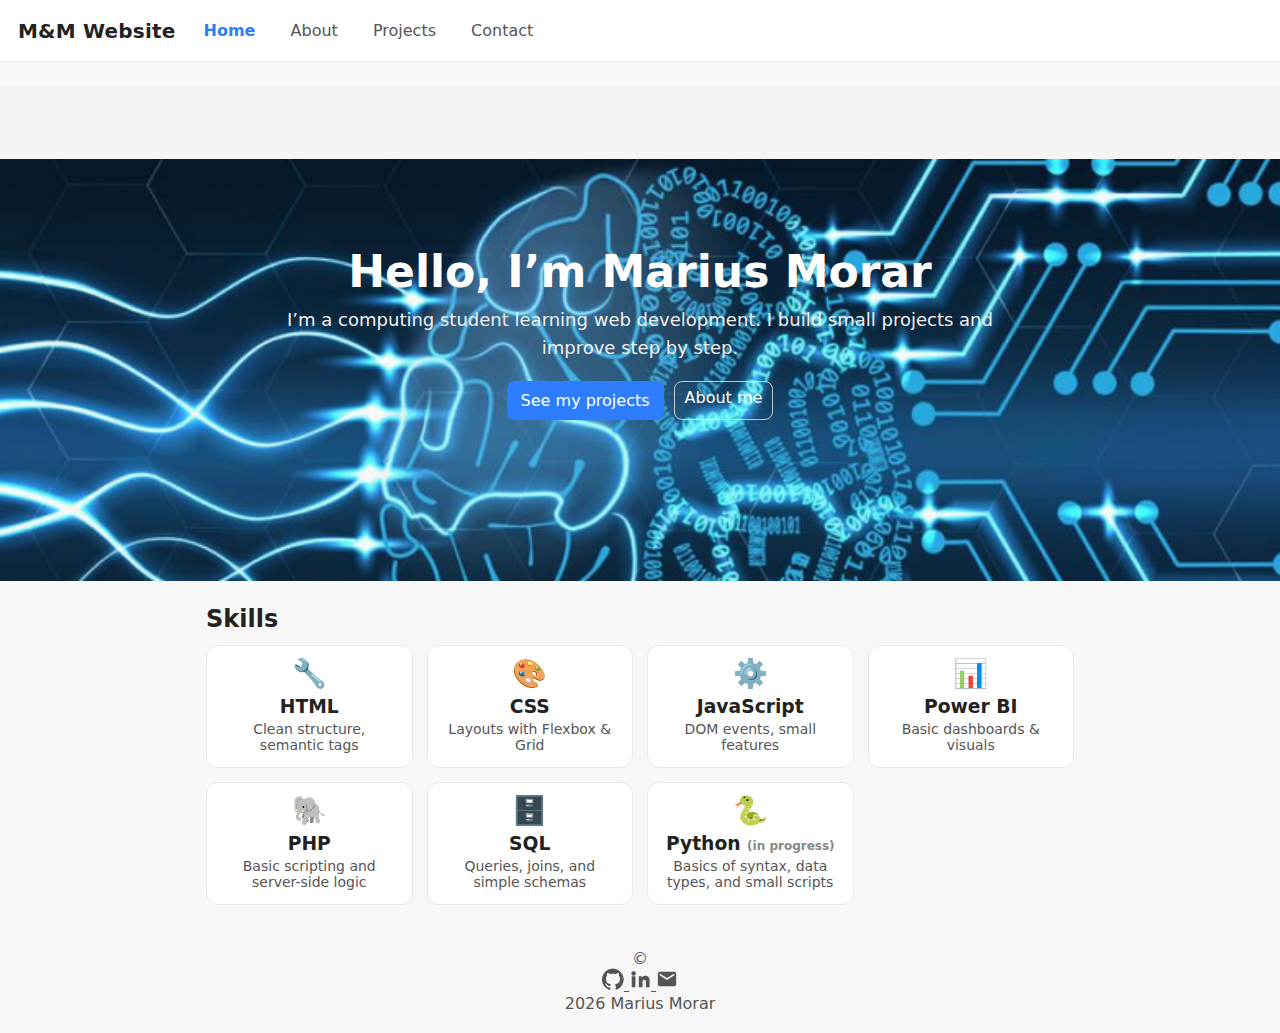
<file: index.html>
<!DOCTYPE html>
<html lang="en">
<head>
  <meta charset="UTF-8" >
  <meta name="viewport" content="width=device-width, initial-scale=1" >
  <title>Home | M&M</title>
  <!-- Base SEO -->
<meta name="description" content="[Your Name] – junior computing student portfolio: projects, skills, and contact.">
<link rel="canonical" href="http://localhost:5500/index.html">

<!-- Open Graph -->
<meta property="og:type" content="website">
<meta property="og:title" content="Marius Morar – Portfolio">
<meta property="og:description" content="Small, clean portfolio: web projects, Power BI, and learning progress.">
<meta property="og:url" content="http://localhost:5500/index.html">
<meta property="og:image" content="media/og/cover.png">

<!-- Twitter Card -->
<meta name="twitter:card" content="summary_large_image">
<meta name="twitter:title" content="Marius Morar – Portfolio">
<meta name="twitter:description" content="Small, clean portfolio: web projects, Power BI, and learning progress.">
<meta name="twitter:image" content="media/og/cover.png">
<link rel="preconnect" href="https://fonts.gstatic.com" crossorigin>

  <!-- Favicons -->
<link rel="apple-touch-icon" sizes="180x180" href="media/favicon/apple-touch-icon.png">
<link rel="icon" type="image/png" sizes="32x32" href="media/favicon/favicon-32x32.png">
<link rel="icon" type="image/png" sizes="16x16" href="media/favicon/favicon-16x16.png">
<link rel="manifest" href="media/favicon/site.webmanifest">
<meta name="theme-color" content="#2e7dff">
<script type="application/ld+json">
{
  "@context": "https://schema.org",
  "@type": "Person",
  "name": "Marius Morar",
  "url": "http://localhost:5500/index.html",
  "image": "http://localhost:5500/media/me.jpeg",
  "jobTitle": "Computing Student",
  "sameAs": [
    "https://github.com/MauM111",
    "https://www.linkedin.com/in/marius-morar-a35aab1a8"
  ],
  "knowsAbout": ["HTML", "CSS", "JavaScript", "Power BI", "SQL", "PHP", "Python"]
}
</script>


  <link rel="stylesheet" href="style.css" >
  
</head>
<body>
  <header class="site-header">
    
    
    <h1 class="site-title">M&M Website</h1>
    <button id="menuToggle" class="menu-btn" aria-label="Open menu" aria-expanded="false">☰</button>
    <nav class="site-nav">
      
      <a class="active" href="index.html">Home</a>
      <a href="about.html">About</a>
      <a href="projects.html">Projects</a>
      <a href="contact.html">Contact</a>
      <button id="themeToggle" class="btn btn-ghost" type="button" aria-label="Toggle theme">🌓</button>
      

    </nav>
  </header>

  <main class="container">
    <section class="hero hero-cover" aria-label="Intro section with cover image">
      <div class="hero-inner">
        <h2>Hello, I’m Marius Morar</h2>
        <p>I’m a computing student learning web development. I build small projects and improve step by step.</p>
        <div class="hero-actions">
          <a class="btn" href="projects.html">See my projects</a>
          <a class="btn btn-ghost" href="about.html">About me</a>
        </div>
      </div>
    </section>
    
    <section class="skills">
      <h2>Skills</h2>
      <div class="skills-grid">
        <div class="skill">
          <div class="skill-icon" aria-hidden="true">🔧</div>
          <h3>HTML</h3>
          <p>Clean structure, semantic tags</p>
        </div>
        <div class="skill">
          <div class="skill-icon" aria-hidden="true">🎨</div>
          <h3>CSS</h3>
          <p>Layouts with Flexbox & Grid</p>
        </div>
        <div class="skill">
          <div class="skill-icon" aria-hidden="true">⚙️</div>
          <h3>JavaScript</h3>
          <p>DOM events, small features</p>
        </div>
        <div class="skill">
          <div class="skill-icon" aria-hidden="true">📊</div>
          <h3>Power BI</h3>
          <p>Basic dashboards & visuals</p>
        </div>
        <div class="skill">
          <div class="skill-icon" aria-hidden="true">🐘</div>
          <h3>PHP</h3>
          <p>Basic scripting and server-side logic</p>
        </div>
        <div class="skill">
          <div class="skill-icon" aria-hidden="true">🗄️</div>
          <h3>SQL</h3>
          <p>Queries, joins, and simple schemas</p>
        </div>
        <div class="skill">
          <div class="skill-icon" aria-hidden="true">🐍</div>
          <h3>Python <span style="font-size:12px; color:#888;">(in progress)</span></h3>
          <p>Basics of syntax, data types, and small scripts</p>
        </div>
      </div>
    </section>
  </main>

  <footer class="site-footer">&copy;
    <nav class="socials" aria-label="Social links">
  <a href="https://github.com/MauM111" target="_blank" rel="noopener" aria-label="GitHub" title="GitHub">
    <!-- GitHub SVG -->
    <svg width="22" height="22" viewBox="0 0 24 24" aria-hidden="true"><path d="M12 .5a12 12 0 0 0-3.79 23.4c.6.11.82-.26.82-.57v-2.2c-3.34.73-4.04-1.61-4.04-1.61-.55-1.4-1.34-1.77-1.34-1.77-1.09-.75.08-.73.08-.73 1.2.08 1.84 1.25 1.84 1.25 1.07 1.84 2.8 1.31 3.49 1 .11-.78.42-1.31.77-1.61-2.67-.3-5.48-1.33-5.48-5.9 0-1.3.47-2.37 1.24-3.21-.12-.3-.54-1.52.12-3.16 0 0 1-.32 3.3 1.23a11.5 11.5 0 0 1 6 0c2.3-1.55 3.3-1.23 3.3-1.23.66 1.64.24 2.86.12 3.16.78.84 1.24 1.91 1.24 3.21 0 4.59-2.82 5.6-5.5 5.9.43.37.82 1.1.82 2.23v3.3c0 .31.21.69.83.57A12 12 0 0 0 12 .5Z"/></svg>
  </a>
  <a href="https://www.linkedin.com/in/marius-morar-a35aab1a8" target="_blank" rel="noopener" aria-label="LinkedIn" title="LinkedIn">
    <!-- LinkedIn SVG -->
    <svg width="22" height="22" viewBox="0 0 24 24" aria-hidden="true"><path d="M4.98 3.5a2.5 2.5 0 1 1 0 5 2.5 2.5 0 0 1 0-5ZM3 8.98h4V21H3V8.98Zm7 0h3.83v1.64h.05c.53-1 1.84-2.06 3.8-2.06 4.06 0 4.81 2.67 4.81 6.14V21h-4v-5.22c0-1.25-.03-2.86-1.74-2.86-1.75 0-2.02 1.36-2.02 2.77V21h-4V8.98Z"/></svg>
  </a>
  <a href="mailto:morar.marius111@yahoo.com" aria-label="Email" title="Email">
    <!-- Mail SVG -->
    <svg width="22" height="22" viewBox="0 0 24 24" aria-hidden="true"><path d="M20 4H4a2 2 0 0 0-2 2v12a2 2 0 0 0 2 2h16a2 2 0 0 0 2-2V6a2 2 0 0 0-2-2Zm0 4-8 5L4 8V6l8 5 8-5v2Z"/></svg>
  </a>
</nav>

     <span id="year"></span> Marius Morar</footer>
  <script src="script.js"></script>
</body>
</html>
</file>
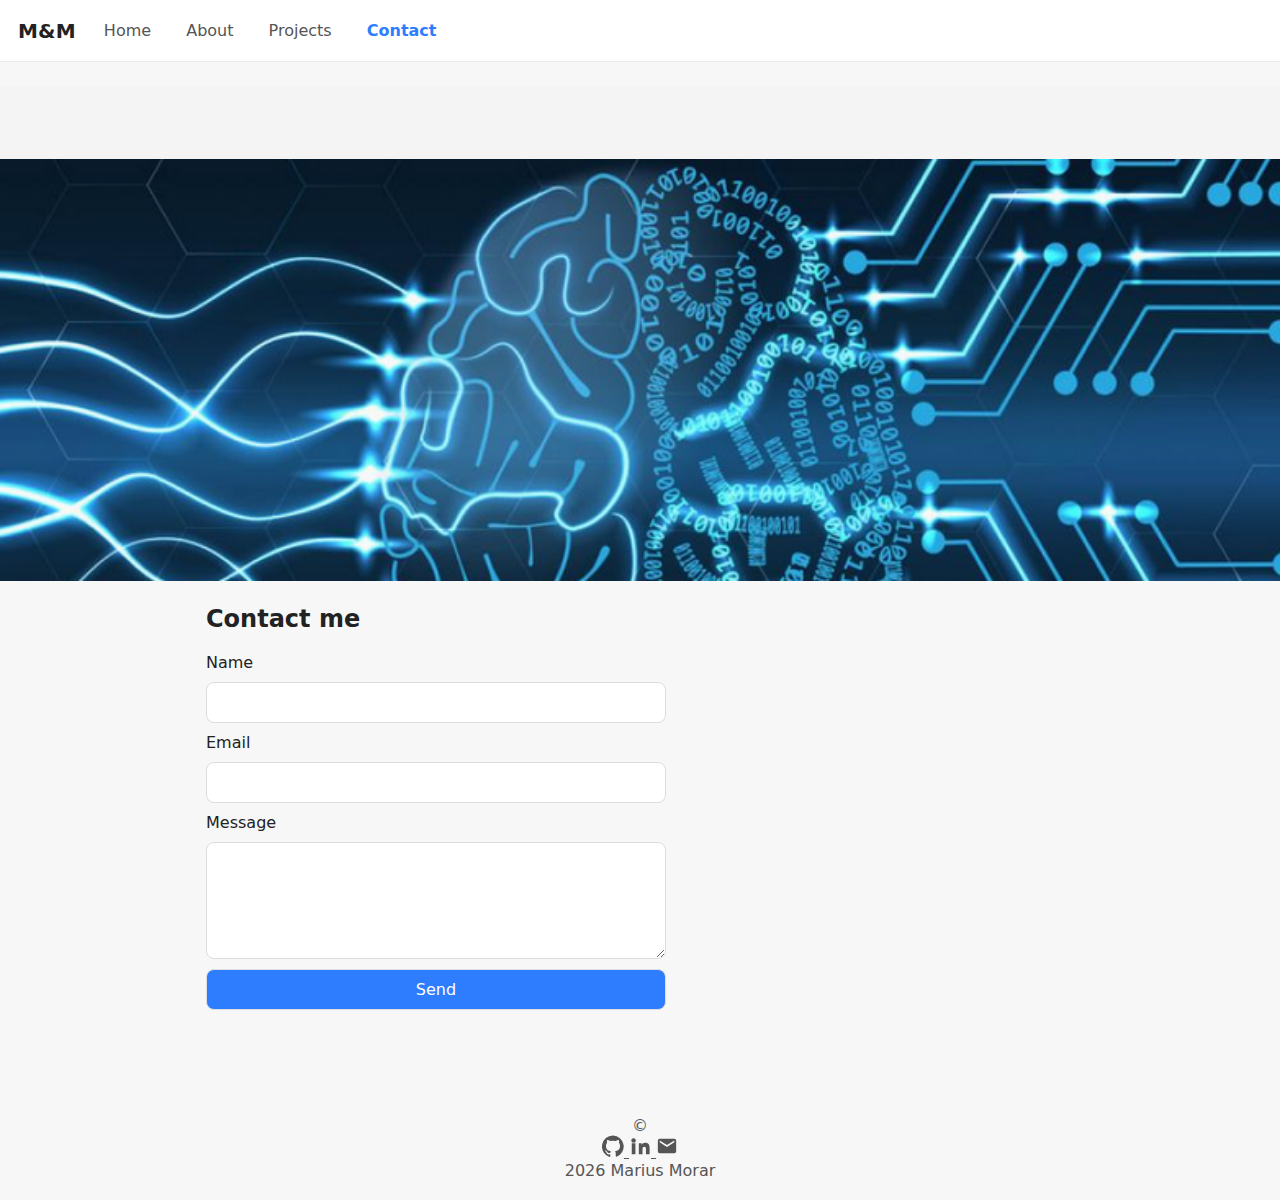
<file: contact.html>
<!DOCTYPE html>
<html lang="en">
<head>
  <meta charset="UTF-8" >
  <meta name="viewport" content="width=device-width, initial-scale=1" >
  <title>Contact | M&M</title>
  <meta name="description" content="Contact Marius Morar – send a message for collaboration or feedback.">
<link rel="canonical" href="http://localhost:5500/contact.html">
<meta property="og:title" content="Contact – Marius Morar">
<meta property="og:description" content="Write me a short message and I’ll reply.">
<meta property="og:url" content="http://localhost:5500/contact.html">
<meta property="og:image" content="media/og/cover.png">
<meta name="twitter:title" content="Contact – Marius Morar">
<meta name="twitter:description" content="Send a quick message.">
<meta name="twitter:image" content="media/og/cover.png">
<link rel="preconnect" href="https://fonts.gstatic.com" crossorigin>

  <!-- Favicons -->
<link rel="apple-touch-icon" sizes="180x180" href="media/favicon/apple-touch-icon.png">
<link rel="icon" type="image/png" sizes="32x32" href="media/favicon/favicon-32x32.png">
<link rel="icon" type="image/png" sizes="16x16" href="media/favicon/favicon-16x16.png">
<link rel="manifest" href="media/favicon/site.webmanifest">
<meta name="theme-color" content="#2e7dff">

  <link rel="stylesheet" href="style.css" >
  <script src="script.js" defer></script>
</head>
<body>
  <header class="site-header">
    <h1 class="site-title">M&M</h1>
    <button id="menuToggle" class="menu-btn" aria-label="Open menu" aria-expanded="false">☰</button>
    <nav class="site-nav">
      <a href="index.html">Home</a>
      <a href="about.html">About</a>
      <a href="projects.html">Projects</a>
      <a class="active" href="contact.html">Contact</a>
      <button id="themeToggle" class="btn btn-ghost" type="button" aria-label="Toggle theme">🌓</button>
      

    </nav>
  </header>

  <main class="container">
     <section class="hero hero-cover" aria-label="About cover">
  <div class="hero-inner">
    
  </div>
</section>
    <h2>Contact me</h2>
    <form id="contactForm" class="form" action="morar.marius111@yahoo.com" method="post" enctype="text/plain">
      <label for="name">Name</label>
      <input id="name" name="name" type="text" required>
    
      <label for="email">Email</label>
      <input id="email" name="email" type="email" required>
    
      <label for="message">Message</label>
      <textarea id="message" name="message" rows="5" required></textarea>
    
      <button type="submit">Send</button>
      <p id="status" class="status"></p>
    </form>
  </main>

  <footer class="site-footer">&copy;
    <nav class="socials" aria-label="Social links">
  <a href="https://github.com/MauM111" target="_blank" rel="noopener" aria-label="GitHub" title="GitHub">
    <!-- GitHub SVG -->
    <svg width="22" height="22" viewBox="0 0 24 24" aria-hidden="true"><path d="M12 .5a12 12 0 0 0-3.79 23.4c.6.11.82-.26.82-.57v-2.2c-3.34.73-4.04-1.61-4.04-1.61-.55-1.4-1.34-1.77-1.34-1.77-1.09-.75.08-.73.08-.73 1.2.08 1.84 1.25 1.84 1.25 1.07 1.84 2.8 1.31 3.49 1 .11-.78.42-1.31.77-1.61-2.67-.3-5.48-1.33-5.48-5.9 0-1.3.47-2.37 1.24-3.21-.12-.3-.54-1.52.12-3.16 0 0 1-.32 3.3 1.23a11.5 11.5 0 0 1 6 0c2.3-1.55 3.3-1.23 3.3-1.23.66 1.64.24 2.86.12 3.16.78.84 1.24 1.91 1.24 3.21 0 4.59-2.82 5.6-5.5 5.9.43.37.82 1.1.82 2.23v3.3c0 .31.21.69.83.57A12 12 0 0 0 12 .5Z"/></svg>
  </a>
  <a href="https://www.linkedin.com/in/marius-morar-a35aab1a8" target="_blank" rel="noopener" aria-label="LinkedIn" title="LinkedIn">
    <!-- LinkedIn SVG -->
    <svg width="22" height="22" viewBox="0 0 24 24" aria-hidden="true"><path d="M4.98 3.5a2.5 2.5 0 1 1 0 5 2.5 2.5 0 0 1 0-5ZM3 8.98h4V21H3V8.98Zm7 0h3.83v1.64h.05c.53-1 1.84-2.06 3.8-2.06 4.06 0 4.81 2.67 4.81 6.14V21h-4v-5.22c0-1.25-.03-2.86-1.74-2.86-1.75 0-2.02 1.36-2.02 2.77V21h-4V8.98Z"/></svg>
  </a>
  <a href="mailto:morar.marius111@yahoo.com" aria-label="Email" title="Email">
    <!-- Mail SVG -->
    <svg width="22" height="22" viewBox="0 0 24 24" aria-hidden="true"><path d="M20 4H4a2 2 0 0 0-2 2v12a2 2 0 0 0 2 2h16a2 2 0 0 0 2-2V6a2 2 0 0 0-2-2Zm0 4-8 5L4 8V6l8 5 8-5v2Z"/></svg>
  </a>
</nav>
 <span id="year"></span> Marius Morar</footer>
</body>
</html>
</file>
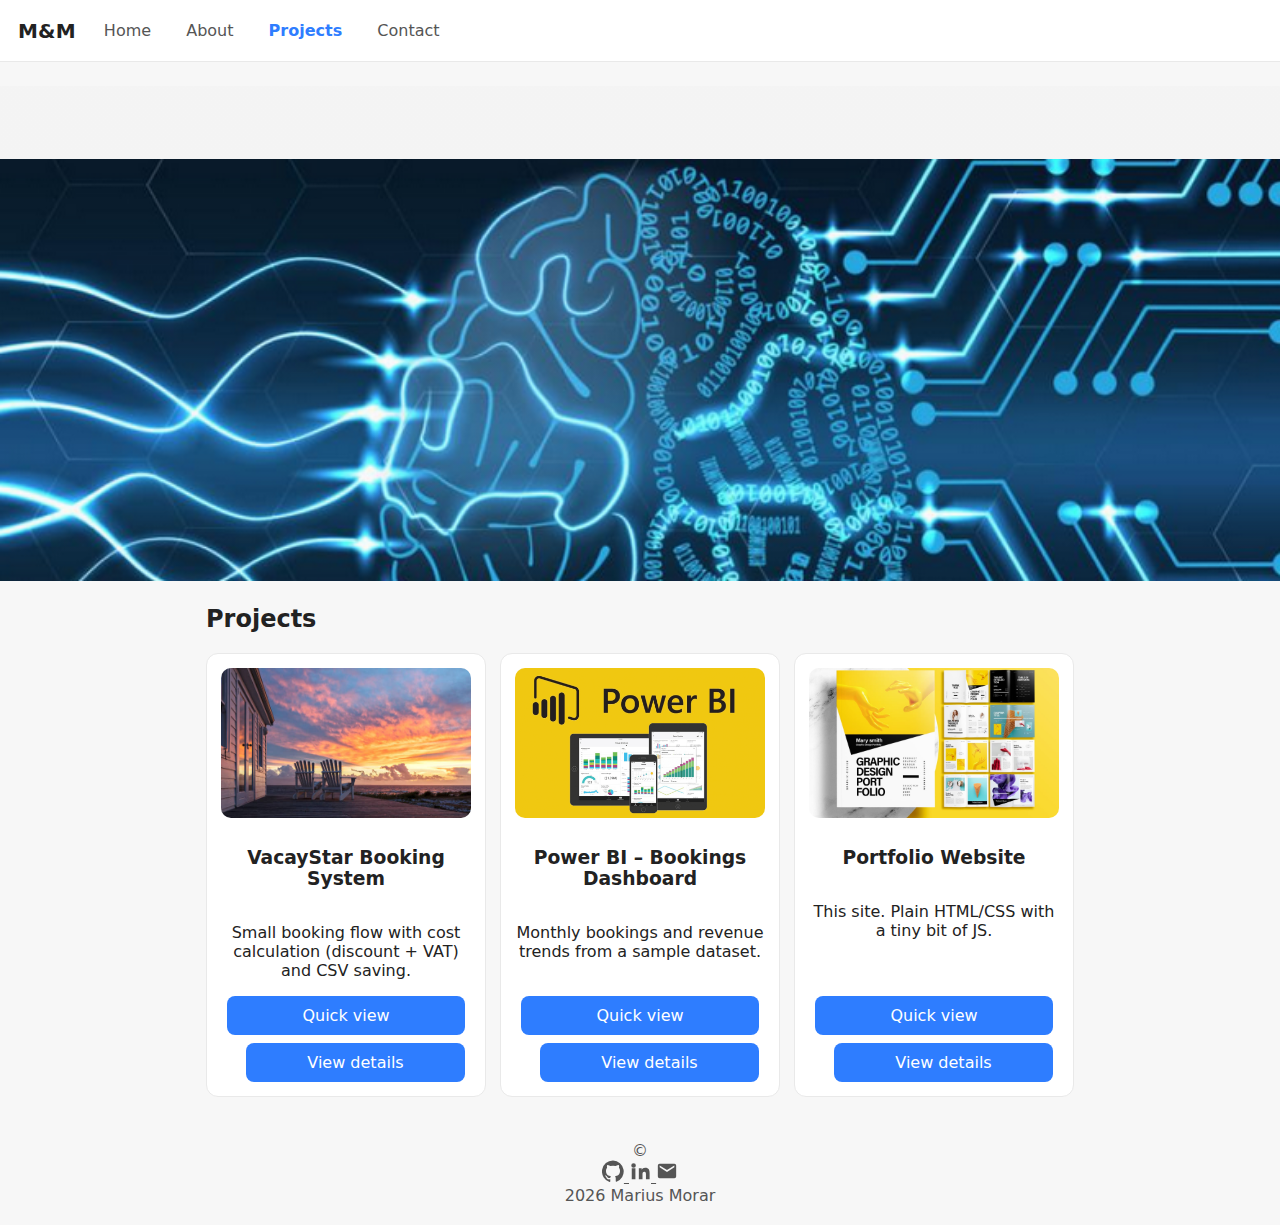
<file: projects.html>
<!DOCTYPE html>
<html lang="en">
<head>
  <meta charset="UTF-8" >
  <meta name="viewport" content="width=device-width, initial-scale=1" >
  <title>Projects | M&M</title>
  <meta name="description" content="Projects by [Your Name]: VacayStar, Power BI dashboard, portfolio site.">
<link rel="canonical" href="http://localhost:5500/projects.html">
<meta property="og:title" content="Projects – Marius Morar">
<meta property="og:description" content="Practice projects: booking flow, data viz, and this portfolio.">
<meta property="og:url" content="http://localhost:5500/projects.html">
<meta property="og:image" content="media/og/cover.png">
<meta name="twitter:title" content="Projects – Marius Morar">
<meta name="twitter:description" content="VacayStar, Power BI, and portfolio website.">
<meta name="twitter:image" content="media/og/cover.png">
<link rel="preconnect" href="https://fonts.gstatic.com" crossorigin>

  <!-- Favicons -->
<link rel="apple-touch-icon" sizes="180x180" href="media/favicon/apple-touch-icon.png">
<link rel="icon" type="image/png" sizes="32x32" href="media/favicon/favicon-32x32.png">
<link rel="icon" type="image/png" sizes="16x16" href="media/favicon/favicon-16x16.png">
<link rel="manifest" href="media/favicon/site.webmanifest">
<meta name="theme-color" content="#2e7dff">
<script type="application/ld+json">
{
  "@context":"https://schema.org",
  "@type":"ItemList",
  "itemListElement":[
    {
      "@type":"CreativeWork",
      "position":1,
      "name":"VacayStar Booking System",
      "url":"http://localhost:5500/projects/vacaystar.html",
      "description":"Small booking flow with cost calculation (discount + VAT) and CSV saving."
    },
    {
      "@type":"CreativeWork",
      "position":2,
      "name":"Power BI – Bookings Dashboard",
      "url":"http://localhost:5500/projects/powerbi.html",
      "description":"Basic dashboard showing monthly bookings and revenue trends."
    },
    {
      "@type":"CreativeWork",
      "position":3,
      "name":"Portfolio Website",
      "url":"http://localhost:5500/projects/portfolio-site.html",
      "description":"This website: HTML/CSS/JS with dark mode and responsive layout."
    }
  ]
}
</script>


  <link rel="stylesheet" href="style.css" >
</head>
<body>
  <header class="site-header">
    <h1 class="site-title">M&M</h1>
    <button id="menuToggle" class="menu-btn" aria-label="Open menu" aria-expanded="false">☰</button>
    <nav class="site-nav">
      
      <a href="index.html">Home</a>
      <a href="about.html">About</a>
      <a class="active" href="projects.html">Projects</a>
      <a href="contact.html">Contact</a>
      <button id="themeToggle" class="btn btn-ghost" type="button" aria-label="Toggle theme">🌓</button>
      

    </nav>
  </header>

  <main class="container">
    <section class="hero hero-cover" aria-label="About cover">
  <div class="hero-inner">
    
  </div>
</section>

    <h2>Projects</h2>
    <div class="cards">
      <article class="card">
        <img src="media/vacantion.jpg" alt="VacayStar booking system screenshot" class="thumb">
        <h3>VacayStar Booking System</h3>
        <p>Small booking flow with cost calculation (discount + VAT) and CSV saving.</p>
        <!-- Quick view (opens modal) -->
<a class="btn open-modal"
href="#"
data-title="VacayStar Booking System"
data-body="Booking flow, cost calculation (discount + VAT), CSV saving. Built as a practice project to learn data handling.">
Quick view
</a>

<!-- Full page (navigates) -->
<a class="btn" href="projects/vacaystar.html">View details</a>


      </article>
  
      <article class="card">
        <img src="media/powerBi.jpeg" alt="Power BI dashboard screenshot" class="thumb">
        <h3>Power BI – Bookings Dashboard</h3>
        <p>Monthly bookings and revenue trends from a sample dataset.</p>
        <!-- Quick view (opens modal) -->
        <a class="btn open-modal"
   href="#"
   data-title="Power BI – Bookings Dashboard"
   data-body="Shows monthly bookings, revenue and average stay length from a simple dataset.">
   Quick view
</a>
<!-- Full page (navigates) -->
<a class="btn" href="projects/powerbi.html">View details</a>

      </article>
  
      <article class="card">
        <img src="media/portofolio.jpg" alt="Portfolio website screenshot" class="thumb">
        <h3>Portfolio Website</h3>
        <p>This site. Plain HTML/CSS with a tiny bit of JS.</p>
        <!-- Quick view (opens modal) -->
        <a class="btn open-modal"
   href="#"
   data-title="Portfolio Website"
   data-body="Plain HTML/CSS with a small bit of JS. First version, I’ll keep improving it.">
   Quick view
</a>
<!-- Full page (navigates) -->
<a class="btn" href="projects/portfolio-site.html">View details</a>

      </article>
    </div>
  </main>
  <div id="modal" class="modal" aria-hidden="true" role="dialog" aria-modal="true">
    <div class="modal-backdrop"></div>
    <div class="modal-card" role="document">
      <button id="modalClose" class="modal-close" aria-label="Close">✕</button>
      <h3 id="modalTitle">empty space</h3>
      <p id="modalBody"></p>
    </div>
  </div>
  

  <footer class="site-footer">&copy; 
    <nav class="socials" aria-label="Social links">
  <a href="https://github.com/MauM111" target="_blank" rel="noopener" aria-label="GitHub" title="GitHub">
    <!-- GitHub SVG -->
    <svg width="22" height="22" viewBox="0 0 24 24" aria-hidden="true"><path d="M12 .5a12 12 0 0 0-3.79 23.4c.6.11.82-.26.82-.57v-2.2c-3.34.73-4.04-1.61-4.04-1.61-.55-1.4-1.34-1.77-1.34-1.77-1.09-.75.08-.73.08-.73 1.2.08 1.84 1.25 1.84 1.25 1.07 1.84 2.8 1.31 3.49 1 .11-.78.42-1.31.77-1.61-2.67-.3-5.48-1.33-5.48-5.9 0-1.3.47-2.37 1.24-3.21-.12-.3-.54-1.52.12-3.16 0 0 1-.32 3.3 1.23a11.5 11.5 0 0 1 6 0c2.3-1.55 3.3-1.23 3.3-1.23.66 1.64.24 2.86.12 3.16.78.84 1.24 1.91 1.24 3.21 0 4.59-2.82 5.6-5.5 5.9.43.37.82 1.1.82 2.23v3.3c0 .31.21.69.83.57A12 12 0 0 0 12 .5Z"/></svg>
  </a>
  <a href="https://www.linkedin.com/in/marius-morar-a35aab1a8" target="_blank" rel="noopener" aria-label="LinkedIn" title="LinkedIn">
    <!-- LinkedIn SVG -->
    <svg width="22" height="22" viewBox="0 0 24 24" aria-hidden="true"><path d="M4.98 3.5a2.5 2.5 0 1 1 0 5 2.5 2.5 0 0 1 0-5ZM3 8.98h4V21H3V8.98Zm7 0h3.83v1.64h.05c.53-1 1.84-2.06 3.8-2.06 4.06 0 4.81 2.67 4.81 6.14V21h-4v-5.22c0-1.25-.03-2.86-1.74-2.86-1.75 0-2.02 1.36-2.02 2.77V21h-4V8.98Z"/></svg>
  </a>
  <a href="mailto:morar.marius111@yahoo.com" aria-label="Email" title="Email">
    <!-- Mail SVG -->
    <svg width="22" height="22" viewBox="0 0 24 24" aria-hidden="true"><path d="M20 4H4a2 2 0 0 0-2 2v12a2 2 0 0 0 2 2h16a2 2 0 0 0 2-2V6a2 2 0 0 0-2-2Zm0 4-8 5L4 8V6l8 5 8-5v2Z"/></svg>
  </a>
</nav>
<span id="year"></span> Marius Morar</footer>
  <script src="script.js"></script>
</body>
</html>
</file>
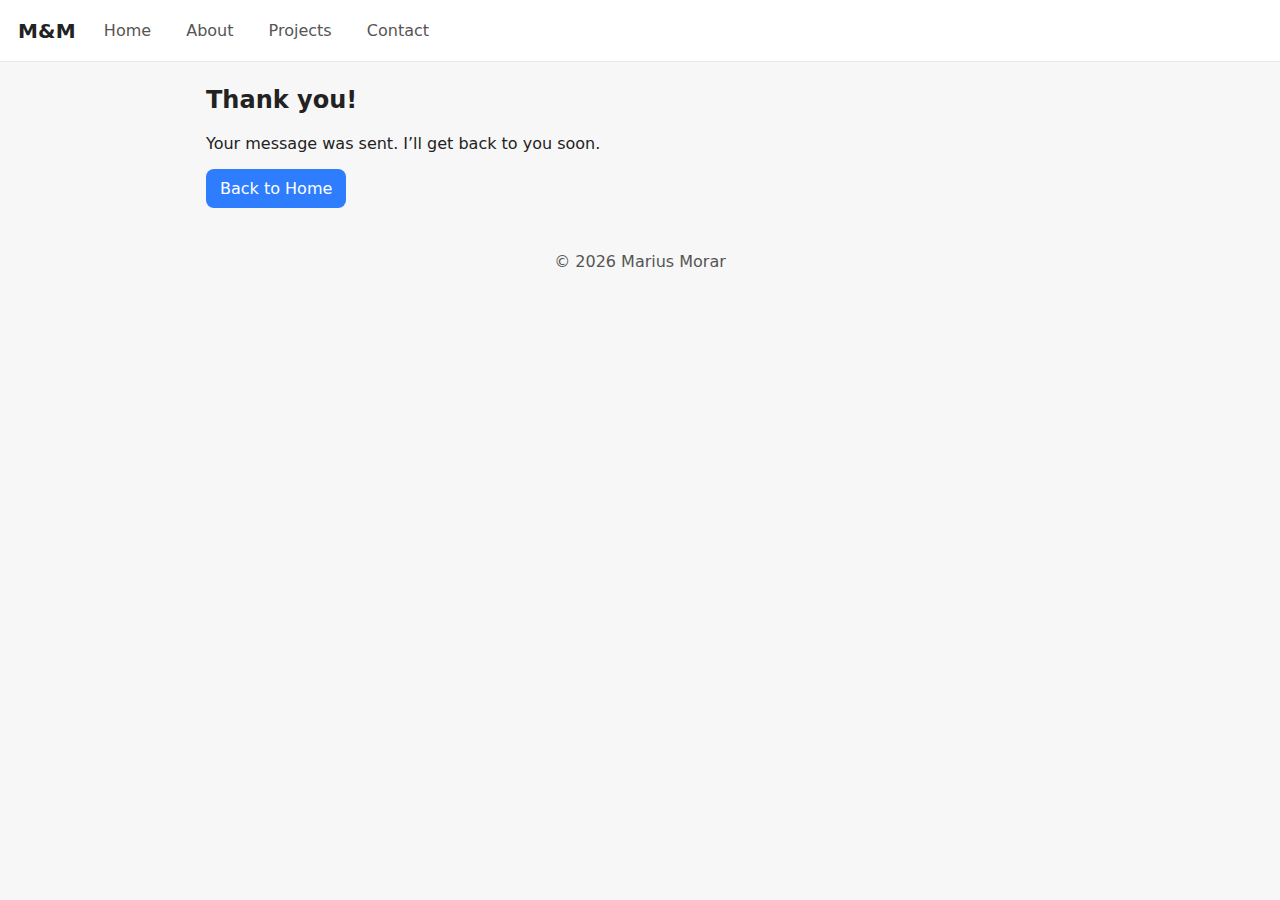
<file: thanks.html>
<!DOCTYPE html>
<html lang="en">
<head>
  <meta charset="UTF-8">
  <title>Thanks | M&M</title>
  <meta name="viewport" content="width=device-width, initial-scale=1">
  <link rel="stylesheet" href="style.css">
</head>
<body>
  <header class="site-header">
    <h1 class="site-title">M&M</h1>
    <button id="menuToggle" class="menu-btn" aria-label="Open menu" aria-expanded="false">☰</button>
    <nav class="site-nav">
      <a href="index.html">Home</a>
      <a href="about.html">About</a>
      <a href="projects.html">Projects</a>
      <a href="contact.html">Contact</a>
      <button id="themeToggle" class="btn btn-ghost" type="button" aria-label="Toggle theme">🌓</button>
    </nav>
  </header>

  <main class="container">
    <h2>Thank you!</h2>
    <p>Your message was sent. I’ll get back to you soon.</p>
    <p><a class="btn" href="index.html">Back to Home</a></p>
  </main>

  <footer class="site-footer">&copy; <span id="year"></span> Marius Morar</footer>
  <script src="script.js"></script>
</body>
</html>
</file>
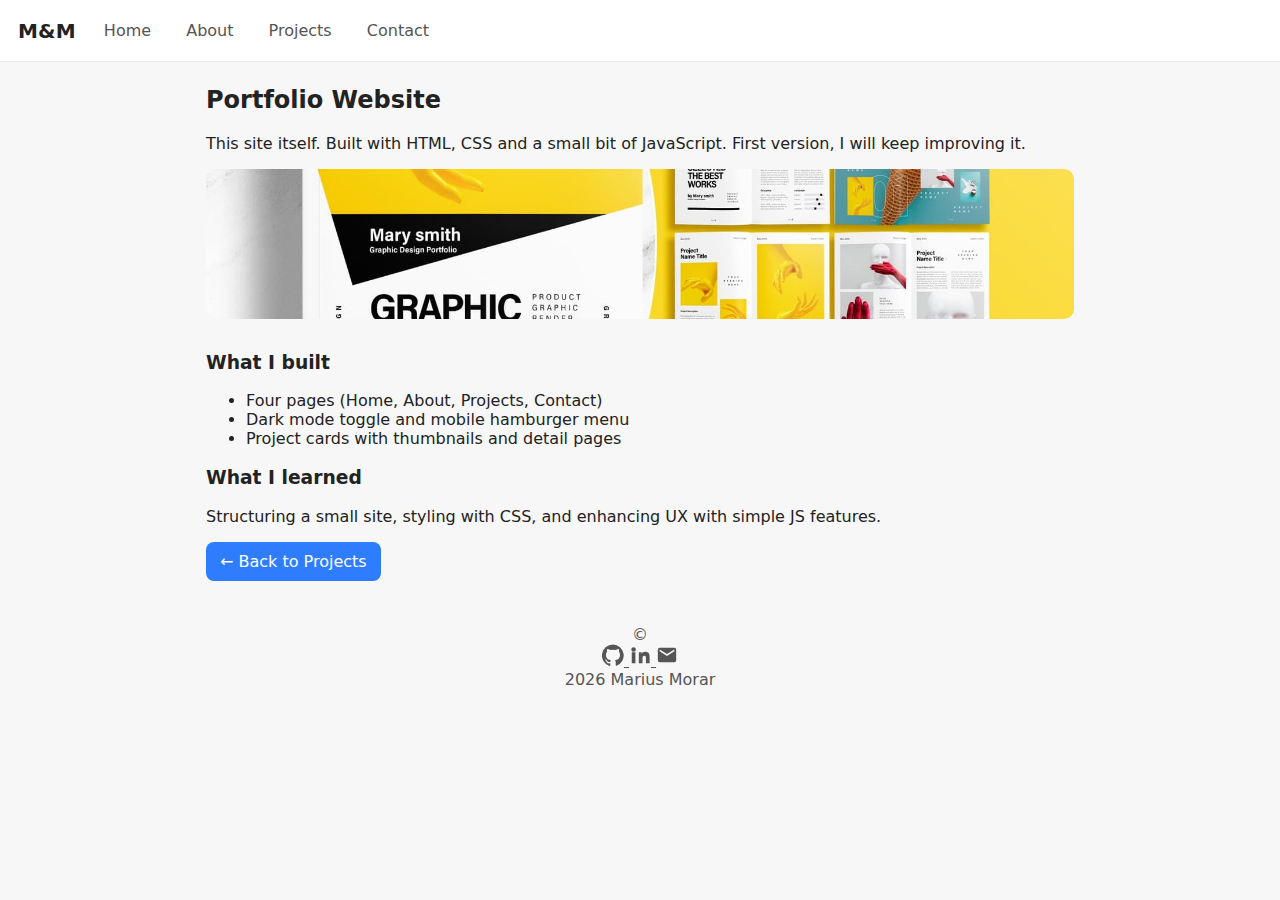
<file: projects/portfolio-site.html>
<!DOCTYPE html>
<html lang="en">
<head>
  <meta charset="UTF-8">
<meta name="viewport" content="width=device-width, initial-scale=1">
<title>Portfolio Website | M&M</title>

<!-- Base SEO -->
<meta name="description" content="This portfolio website built with HTML/CSS/JS: dark mode, responsive layout, project pages, and simple JS features.">
<link rel="canonical" href="https://MauM111.github.io/FirstPortofolio/projects/portfolio-site.html">

<!-- Open Graph -->
<meta property="og:type" content="article">
<meta property="og:title" content="Portfolio Website – Marius Morar">
<meta property="og:description" content="HTML/CSS/JS portfolio with dark mode, responsive layout, and small UI features.">
<meta property="og:url" content="https://MauM111.github.io/FirstPortofolio/projects/portfolio-site.html">
<meta property="og:image" content="https://MauM111.github.io/FirstPortofolio/media/og/cover.png">

<!-- Twitter Card -->
<meta name="twitter:card" content="summary_large_image">
<meta name="twitter:title" content="Portfolio Website – Marius Morar">
<meta name="twitter:description" content="HTML/CSS/JS portfolio with dark mode, responsive layout, and small UI features.">
<meta name="twitter:image" content="https://MauM111.github.io/FirstPortofolio/media/og/cover.png">

<link rel="preconnect" href="https://fonts.gstatic.com" crossorigin>

<!-- Favicons (relative to /projects/) -->
<link rel="apple-touch-icon" sizes="180x180" href="../media/favicon/apple-touch-icon.png">
<link rel="icon" type="image/png" sizes="32x32" href="../media/favicon/favicon-32x32.png">
<link rel="icon" type="image/png" sizes="16x16" href="../media/favicon/favicon-16x16.png">
<link rel="manifest" href="../media/favicon/site.webmanifest">
<meta name="theme-color" content="#2e7dff">

<!-- JSON-LD: single project -->
<script type="application/ld+json">
{
  "@context":"https://schema.org",
  "@type":"CreativeWork",
  "name":"Portfolio Website",
  "url":"https://MauM111.github.io/FirstPortofolio/projects/portfolio-site.html",
  "image":"https://MauM111.github.io/FirstPortofolio/media/og/cover.png",
  "author":{
    "@type":"Person",
    "name":"Marius Morar",
    "url":"https://MauM111.github.io/FirstPortofolio/"
  },
  "description":"A simple portfolio site using semantic HTML, clean CSS, and small JS (dark mode, responsive navigation, project pages).",
  "keywords":"portfolio, HTML, CSS, JavaScript, dark mode, responsive"
}
</script>

<!-- Page assets (relative to /projects/) -->
<link rel="stylesheet" href="../style.css">
<script src="../script.js" defer></script>



</head>
<body>
  <header class="site-header">
    <h1 class="site-title"> M&M </h1>
    <button id="menuToggle" class="menu-btn" aria-label="Open menu" aria-expanded="false">☰</button>
    <nav class="site-nav">
      <a href="../index.html">Home</a>
      <a href="../about.html">About</a>
      <a href="../projects.html" class="active">Projects</a>
      <a href="../contact.html">Contact</a>
      <button id="themeToggle" class="btn btn-ghost" type="button" aria-label="Toggle theme">🌓</button>
    </nav>
  </header>

  <main class="container">
    <h2>Portfolio Website</h2>
    <p>This site itself. Built with HTML, CSS and a small bit of JavaScript. First version, I will keep improving it.</p>

    <img src="../media/portofolio.jpg" alt="portofolio screenshot" class="thumb" loading="lazy">

    <h3>What I built</h3>
    <ul>
      <li>Four pages (Home, About, Projects, Contact)</li>
      <li>Dark mode toggle and mobile hamburger menu</li>
      <li>Project cards with thumbnails and detail pages</li>
    </ul>

    <h3>What I learned</h3>
    <p>Structuring a small site, styling with CSS, and enhancing UX with simple JS features.</p>

    <p><a class="btn" href="../projects.html">← Back to Projects</a></p>
  </main>

  <footer class="site-footer">&copy; 
    <nav class="socials" aria-label="Social links">
  <a href="https://github.com/MauM111" target="_blank" rel="noopener" aria-label="GitHub" title="GitHub">
    <!-- GitHub SVG -->
    <svg width="22" height="22" viewBox="0 0 24 24" aria-hidden="true"><path d="M12 .5a12 12 0 0 0-3.79 23.4c.6.11.82-.26.82-.57v-2.2c-3.34.73-4.04-1.61-4.04-1.61-.55-1.4-1.34-1.77-1.34-1.77-1.09-.75.08-.73.08-.73 1.2.08 1.84 1.25 1.84 1.25 1.07 1.84 2.8 1.31 3.49 1 .11-.78.42-1.31.77-1.61-2.67-.3-5.48-1.33-5.48-5.9 0-1.3.47-2.37 1.24-3.21-.12-.3-.54-1.52.12-3.16 0 0 1-.32 3.3 1.23a11.5 11.5 0 0 1 6 0c2.3-1.55 3.3-1.23 3.3-1.23.66 1.64.24 2.86.12 3.16.78.84 1.24 1.91 1.24 3.21 0 4.59-2.82 5.6-5.5 5.9.43.37.82 1.1.82 2.23v3.3c0 .31.21.69.83.57A12 12 0 0 0 12 .5Z"/></svg>
  </a>
  <a href="https://www.linkedin.com/in/marius-morar-a35aab1a8" target="_blank" rel="noopener" aria-label="LinkedIn" title="LinkedIn">
    <!-- LinkedIn SVG -->
    <svg width="22" height="22" viewBox="0 0 24 24" aria-hidden="true"><path d="M4.98 3.5a2.5 2.5 0 1 1 0 5 2.5 2.5 0 0 1 0-5ZM3 8.98h4V21H3V8.98Zm7 0h3.83v1.64h.05c.53-1 1.84-2.06 3.8-2.06 4.06 0 4.81 2.67 4.81 6.14V21h-4v-5.22c0-1.25-.03-2.86-1.74-2.86-1.75 0-2.02 1.36-2.02 2.77V21h-4V8.98Z"/></svg>
  </a>
  <a href="mailto:morar.marius111@yahoo.com" aria-label="Email" title="Email">
    <!-- Mail SVG -->
    <svg width="22" height="22" viewBox="0 0 24 24" aria-hidden="true"><path d="M20 4H4a2 2 0 0 0-2 2v12a2 2 0 0 0 2 2h16a2 2 0 0 0 2-2V6a2 2 0 0 0-2-2Zm0 4-8 5L4 8V6l8 5 8-5v2Z"/></svg>
  </a>
</nav>
<span id="year"></span> Marius Morar </footer>
  <script src="../script.js"></script>
</body>
</html>
</file>
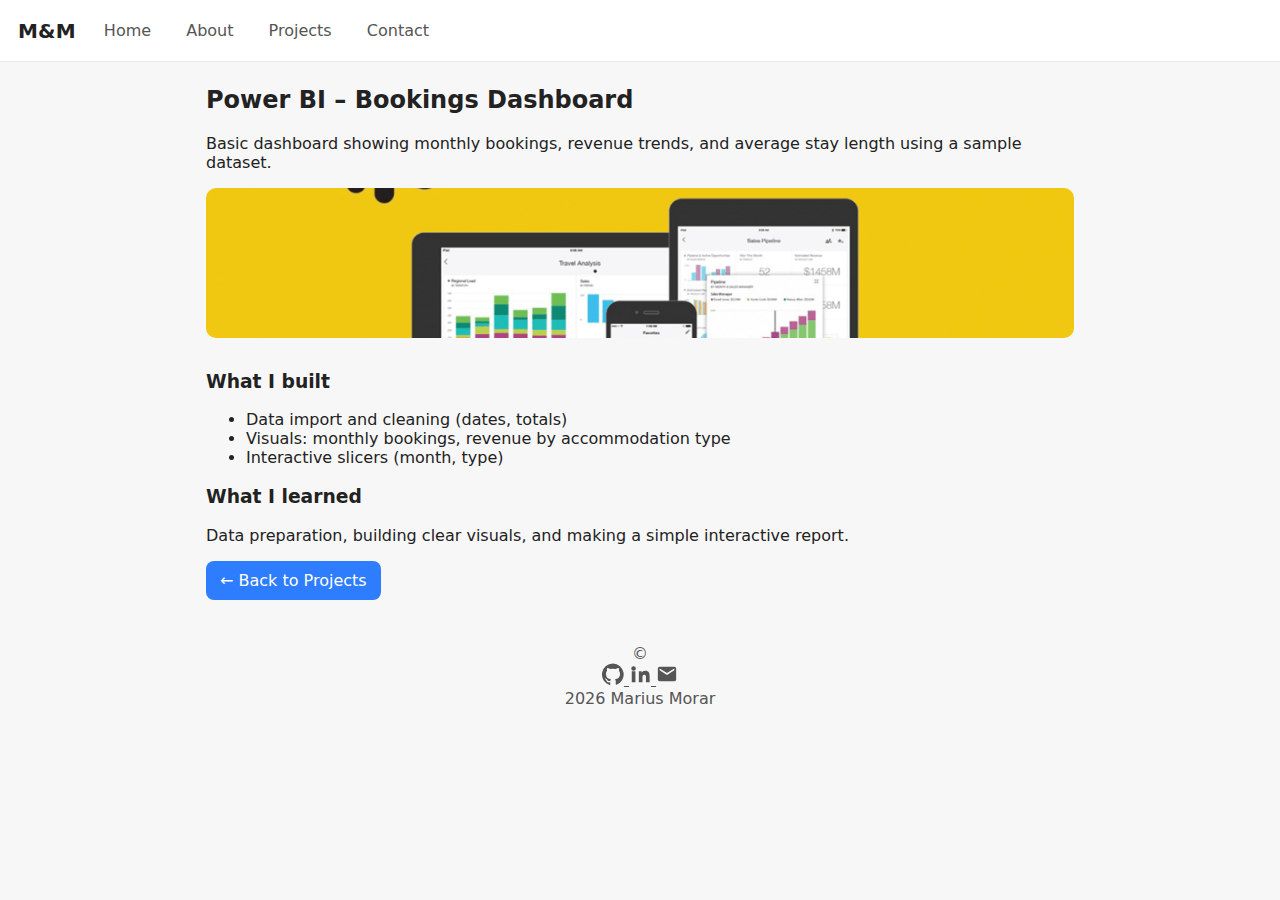
<file: projects/powerbi.html>
<!DOCTYPE html>
<html lang="en">
<head>
  <meta charset="UTF-8" >
  <meta name="viewport" content="width=device-width, initial-scale=1" >
  <title>Power BI – Bookings Dashboard | M&M </title>
  <link rel="preconnect" href="https://fonts.gstatic.com" crossorigin>

<!-- Favicons (relative path from /projects/) -->
  <link rel="apple-touch-icon" sizes="180x180" href="../media/favicon/apple-touch-icon.png">
  <link rel="icon" type="image/png" sizes="32x32" href="../media/favicon/favicon-32x32.png">
  <link rel="icon" type="image/png" sizes="16x16" href="../media/favicon/favicon-16x16.png">
  <link rel="manifest" href="../media/favicon/site.webmanifest">
  <meta name="theme-color" content="#2e7dff">

  <link rel="stylesheet" href="../style.css" >
</head>
<body>
  <header class="site-header">
    <h1 class="site-title"> M&M </h1>
    <button id="menuToggle" class="menu-btn" aria-label="Open menu" aria-expanded="false">☰</button>
    <nav class="site-nav">
      <a href="../index.html">Home</a>
      <a href="../about.html">About</a>
      <a href="../projects.html" class="active">Projects</a>
      <a href="../contact.html">Contact</a>
      <button id="themeToggle" class="btn btn-ghost" type="button" aria-label="Toggle theme">🌓</button>
    </nav>
  </header>

  <main class="container">
    <h2>Power BI – Bookings Dashboard</h2>
    <p>Basic dashboard showing monthly bookings, revenue trends, and average stay length using a sample dataset.</p>

    <img src="../media/powerBi.jpeg" alt="Power BI dashboard" class="thumb" loading="lazy">

    <h3>What I built</h3>
    <ul>
      <li>Data import and cleaning (dates, totals)</li>
      <li>Visuals: monthly bookings, revenue by accommodation type</li>
      <li>Interactive slicers (month, type)</li>
    </ul>

    <h3>What I learned</h3>
    <p>Data preparation, building clear visuals, and making a simple interactive report.</p>

    <p><a class="btn" href="../projects.html">← Back to Projects</a></p>
  </main>

  <footer class="site-footer">&copy; 
    <nav class="socials" aria-label="Social links">
  <a href="https://github.com/MauM111" target="_blank" rel="noopener" aria-label="GitHub" title="GitHub">
    <!-- GitHub SVG -->
    <svg width="22" height="22" viewBox="0 0 24 24" aria-hidden="true"><path d="M12 .5a12 12 0 0 0-3.79 23.4c.6.11.82-.26.82-.57v-2.2c-3.34.73-4.04-1.61-4.04-1.61-.55-1.4-1.34-1.77-1.34-1.77-1.09-.75.08-.73.08-.73 1.2.08 1.84 1.25 1.84 1.25 1.07 1.84 2.8 1.31 3.49 1 .11-.78.42-1.31.77-1.61-2.67-.3-5.48-1.33-5.48-5.9 0-1.3.47-2.37 1.24-3.21-.12-.3-.54-1.52.12-3.16 0 0 1-.32 3.3 1.23a11.5 11.5 0 0 1 6 0c2.3-1.55 3.3-1.23 3.3-1.23.66 1.64.24 2.86.12 3.16.78.84 1.24 1.91 1.24 3.21 0 4.59-2.82 5.6-5.5 5.9.43.37.82 1.1.82 2.23v3.3c0 .31.21.69.83.57A12 12 0 0 0 12 .5Z"/></svg>
  </a>
  <a href="https://www.linkedin.com/in/marius-morar-a35aab1a8" target="_blank" rel="noopener" aria-label="LinkedIn" title="LinkedIn">
    <!-- LinkedIn SVG -->
    <svg width="22" height="22" viewBox="0 0 24 24" aria-hidden="true"><path d="M4.98 3.5a2.5 2.5 0 1 1 0 5 2.5 2.5 0 0 1 0-5ZM3 8.98h4V21H3V8.98Zm7 0h3.83v1.64h.05c.53-1 1.84-2.06 3.8-2.06 4.06 0 4.81 2.67 4.81 6.14V21h-4v-5.22c0-1.25-.03-2.86-1.74-2.86-1.75 0-2.02 1.36-2.02 2.77V21h-4V8.98Z"/></svg>
  </a>
  <a href="mailto:morar.marius111@yahoo.com" aria-label="Email" title="Email">
    <!-- Mail SVG -->
    <svg width="22" height="22" viewBox="0 0 24 24" aria-hidden="true"><path d="M20 4H4a2 2 0 0 0-2 2v12a2 2 0 0 0 2 2h16a2 2 0 0 0 2-2V6a2 2 0 0 0-2-2Zm0 4-8 5L4 8V6l8 5 8-5v2Z"/></svg>
  </a>
</nav>
<span id="year"></span> Marius Morar</footer>
  <script src="../script.js"></script>
</body>
</html>
</file>
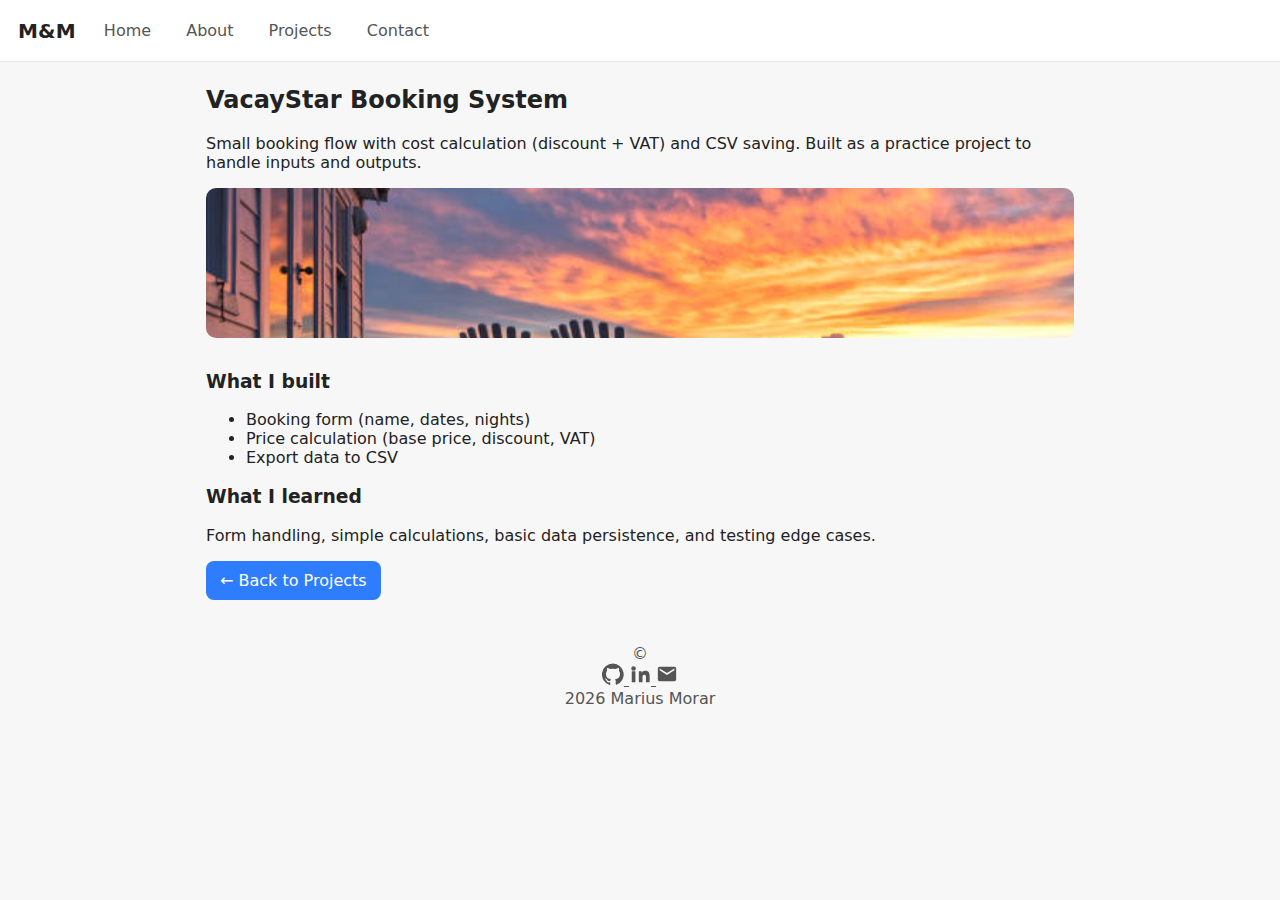
<file: projects/vacaystar.html>
<!DOCTYPE html>
<html lang="en">
<head>
  <meta charset="UTF-8" >
  <meta name="viewport" content="width=device-width, initial-scale=1" >
  <title>VacayStar Booking System | M&M </title>
  <meta name="description" content="VacayStar Booking System – small booking flow with cost calculation and CSV.">
<link rel="canonical" href="http://localhost:5500/projects/vacaystar.html">
<meta property="og:title" content="VacayStar Booking System – Marius Morar">
<meta property="og:description" content="Inputs, price calculation (discount + VAT), and CSV export.">
<meta property="og:url" content="http://localhost:5500/projects/vacaystar.html">
<meta property="og:image" content="../media/og/cover.png">
<meta name="twitter:title" content="VacayStar – Marius Morar">
<meta name="twitter:description" content="Booking flow, calculation, CSV export.">
<meta name="twitter:image" content="../media/og/cover.png">
<link rel="preconnect" href="https://fonts.gstatic.com" crossorigin>


  <!-- Favicons (relative path from /projects/) -->
  <link rel="apple-touch-icon" sizes="180x180" href="../media/favicon/apple-touch-icon.png">
  <link rel="icon" type="image/png" sizes="32x32" href="../media/favicon/favicon-32x32.png">
  <link rel="icon" type="image/png" sizes="16x16" href="../media/favicon/favicon-16x16.png">
  <link rel="manifest" href="../media/favicon/site.webmanifest">
  <meta name="theme-color" content="#2e7dff">

  <link rel="stylesheet" href="../style.css" >
</head>
<body>
  <header class="site-header">
    <h1 class="site-title"> M&M </h1>
    <button id="menuToggle" class="menu-btn" aria-label="Open menu" aria-expanded="false">☰</button>
    <nav class="site-nav">
      <a href="../index.html">Home</a>
      <a href="../about.html">About</a>
      <a href="../projects.html" class="active">Projects</a>
      <a href="../contact.html">Contact</a>
      <button id="themeToggle" class="btn btn-ghost" type="button" aria-label="Toggle theme">🌓</button>
    </nav>
  </header>

  <main class="container">
    <h2>VacayStar Booking System</h2>
    <p>Small booking flow with cost calculation (discount + VAT) and CSV saving. Built as a practice project to handle inputs and outputs.</p>

    <img src="../media/vacantion.jpg" alt="VacayStar screenshot" class="thumb" loading="lazy">

    <h3>What I built</h3>
    <ul>
      <li>Booking form (name, dates, nights)</li>
      <li>Price calculation (base price, discount, VAT)</li>
      <li>Export data to CSV</li>
    </ul>

    <h3>What I learned</h3>
    <p>Form handling, simple calculations, basic data persistence, and testing edge cases.</p>

    <p><a class="btn" href="../projects.html">← Back to Projects</a></p>
  </main>

  <footer class="site-footer">&copy;
    <nav class="socials" aria-label="Social links">
  <a href="https://github.com/MauM111" target="_blank" rel="noopener" aria-label="GitHub" title="GitHub">
    <!-- GitHub SVG -->
    <svg width="22" height="22" viewBox="0 0 24 24" aria-hidden="true"><path d="M12 .5a12 12 0 0 0-3.79 23.4c.6.11.82-.26.82-.57v-2.2c-3.34.73-4.04-1.61-4.04-1.61-.55-1.4-1.34-1.77-1.34-1.77-1.09-.75.08-.73.08-.73 1.2.08 1.84 1.25 1.84 1.25 1.07 1.84 2.8 1.31 3.49 1 .11-.78.42-1.31.77-1.61-2.67-.3-5.48-1.33-5.48-5.9 0-1.3.47-2.37 1.24-3.21-.12-.3-.54-1.52.12-3.16 0 0 1-.32 3.3 1.23a11.5 11.5 0 0 1 6 0c2.3-1.55 3.3-1.23 3.3-1.23.66 1.64.24 2.86.12 3.16.78.84 1.24 1.91 1.24 3.21 0 4.59-2.82 5.6-5.5 5.9.43.37.82 1.1.82 2.23v3.3c0 .31.21.69.83.57A12 12 0 0 0 12 .5Z"/></svg>
  </a>
  <a href="https://www.linkedin.com/in/marius-morar-a35aab1a8" target="_blank" rel="noopener" aria-label="LinkedIn" title="LinkedIn">
    <!-- LinkedIn SVG -->
    <svg width="22" height="22" viewBox="0 0 24 24" aria-hidden="true"><path d="M4.98 3.5a2.5 2.5 0 1 1 0 5 2.5 2.5 0 0 1 0-5ZM3 8.98h4V21H3V8.98Zm7 0h3.83v1.64h.05c.53-1 1.84-2.06 3.8-2.06 4.06 0 4.81 2.67 4.81 6.14V21h-4v-5.22c0-1.25-.03-2.86-1.74-2.86-1.75 0-2.02 1.36-2.02 2.77V21h-4V8.98Z"/></svg>
  </a>
  <a href="mailto:morar.marius111@yahoo.com" aria-label="Email" title="Email">
    <!-- Mail SVG -->
    <svg width="22" height="22" viewBox="0 0 24 24" aria-hidden="true"><path d="M20 4H4a2 2 0 0 0-2 2v12a2 2 0 0 0 2 2h16a2 2 0 0 0 2-2V6a2 2 0 0 0-2-2Zm0 4-8 5L4 8V6l8 5 8-5v2Z"/></svg>
  </a>
</nav>
 <span id="year"></span> Marius Morar</footer>
  <script src="../script.js"></script>
</body>
</html>
</file>
<file: style.css>
:root {
  --bg: #f7f7f7;
  --ink: #222;
  --ink-soft: #555;
  --accent: #2e7dff;
  --card: #fff;
}

* { box-sizing: border-box; }

html, body {
  margin: 0;
  padding: 0;
  font-family: system-ui, Arial, sans-serif;
  color: var(--ink);
  background: var(--bg);
}

.site-header {
  background: var(--card);
  border-bottom: 1px solid #e9e9e9;
  padding: 14px 18px;
  display: flex;
  flex-wrap: wrap;
  align-items: center;
  gap: 10px 20px;
}

.site-title { margin: 0; font-size: 20px; }

.site-nav a {
  margin-right: 14px;
  text-decoration: none;
  color: var(--ink-soft);
  padding: 6px 8px;
  border-radius: 6px;
}
.site-nav a:hover { background: #ececec; }
.site-nav .active { color: var(--accent); font-weight: 600; }

.container {
  max-width: 900px;
  margin: 24px auto;
  padding: 0 16px;
}

.hero { padding: 24px 0; }
.hero h2 { margin-top: 0; }
.btn {
  display: inline-block;
  padding: 10px 14px;
  background: var(--accent);
  color: #fff;
  border-radius: 8px;
  text-decoration: none;
}

.cards {
  display: grid;
  grid-template-columns: repeat(auto-fit, minmax(240px, 1fr));
  gap: 14px;
}
.card {
  background: var(--card);
  border: 1px solid #e9e9e9;
  border-radius: 12px;
  padding: 14px;
}
/* Make each project card a vertical flex container */
.card {
  display: flex;
  flex-direction: column;
}

/* Push the button row to the bottom: the first button gets flexible space above */
.card .btn:first-of-type {
  margin-top: auto;
}

/* Center buttons horizontally and keep them on the same line */
.card {
  text-align: center; /* centers inline/inline-block elements */
}
.card .btn {
  display: inline-block;   /* ensures side-by-side layout */
  margin: 8px 6px 0;       /* small gap between buttons */
}

/* Keep title and description left-aligned (optional) */
.card h3,
.card p {
  text-align: center;
}

/* Remove any older rule that added extra top margin to buttons (optional) */
.cards .btn {
  margin-top: 0;
}

/* Optional: make buttons slightly smaller on very narrow screens */
@media (max-width: 420px) {
  .card .btn { padding: 8px 10px; }
}

/* space between quick viewww and details button */
.cards .btn + .btn { margin-left: 25px; }


.form {
  display: grid;
  gap: 10px;
  max-width: 460px;
}
input, textarea, button {
  font: inherit;
  padding: 10px;
  border: 1px solid #ddd;
  border-radius: 8px;
}
button { background: var(--accent); color: #fff; cursor: pointer; }
button:hover { filter: brightness(0.95); }

.status { min-height: 20px; color: var(--ink-soft); }

.site-footer {
  text-align: center;
  padding: 20px 10px;
  color: var(--ink-soft);
}
.thumb {
  width: 100%;
  height: 150px;
  object-fit: cover;
  border-radius: 10px;
  margin-bottom: 10px;
}
.cards .btn { margin-top: 8px; }
/* theme base (light) – deja ai root; îl extindem puțin */
:root {
  --bg: #f7f7f7;
  --ink: #222;
  --ink-soft: #555;
  --accent: #2e7dff;
  --card: #fff;
  --border: #e9e9e9;
}

/* dark mode palette */
.dark {
  --bg: #0f1115;
  --ink: #f1f3f5;
  --ink-soft: #c8cbd0;
  --accent: #79a8ff;
  --card: #171a21;
  --border: #2a2f39;
}

/* ghost button style for the toggle */
.btn-ghost {
  background: transparent;
  color: var(--ink-soft);
  border: 1px solid var(--border);
  padding: 6px 10px;
  border-radius: 8px;
  cursor: pointer;
}
.btn-ghost:hover { background: rgba(127,127,127,0.08); }

/* ensure these elements use CSS variables (folosec css variable */
.site-header { background: var(--card); border-bottom: 1px solid var(--border); }
.card { background: var(--card); border: 1px solid var(--border); }
body { background: var(--bg); color: var(--ink); }


@media (max-width: 480px) {
  .site-title { flex: 1 1 100%; margin-bottom: 6px; }
  .site-nav a { margin-right: 10px; }
}

/* hamburger button (hidden on wide screens)(buttonu hamburger pentru telefon) */
.menu-btn {
  display: none;
  font-size: 20px;
  padding: 6px 10px;
  border: 1px solid var(--border);
  border-radius: 8px;
  background: var(--card);
  color: var(--ink);
  cursor: pointer;
}

/* mobile layout */
@media (max-width: 720px) {
  .site-header {
    gap: 10px;
  }
  .menu-btn {
    display: inline-block;
  }
  .site-nav {
    display: none;
    width: 100%;
    border: 1px solid var(--border);
    border-radius: 10px;
    padding: 10px;
    background: var(--card);
  }
  .site-nav.open {
    display: block;
  }
  .site-nav a, .site-nav .btn-ghost {
    display: inline-block;
    margin: 6px 10px 6px 0;
  }
}

/* modal */
.modal {
  position: fixed;
  inset: 0;
  display: none;
  place-items: center;
  z-index: 1000;
}
.modal.show { display: grid; }

.modal-backdrop {
  position: absolute;
  inset: 0;
  background: rgba(0,0,0,.4);
}

.modal-card {
  position: relative;
  background: var(--card);
  color: var(--ink);
  border: 1px solid var(--border);
  border-radius: 14px;
  padding: 18px;
  max-width: 520px;
  width: calc(100% - 32px);
  box-shadow: 0 10px 30px rgba(0,0,0,.15);
}

.modal-close {
  position: absolute;
  top: 8px; right: 10px;
  border: 1px solid var(--border);
  background: transparent;
  color: var(--ink);
  border-radius: 8px;
  padding: 4px 8px;
  cursor: pointer;
}
/* skills grid eemojii*/
.skills { margin-top: 32px; }
.skills h2 { margin-bottom: 12px; }

.skills-grid {
  display: grid;
  grid-template-columns: repeat(auto-fit, minmax(180px, 1fr));
  gap: 14px;
}

.skill {
  background: var(--card);
  border: 1px solid var(--border);
  border-radius: 12px;
  padding: 14px;
  text-align: center;
}

.skill-icon {
  font-size: 28px;
  line-height: 1;
  margin-bottom: 8px;
}

.skill h3 {
  margin: 6px 0 4px;
}

.skill p {
  margin: 0;
  color: var(--ink-soft);
  font-size: 14px;
}
/* subtle hover for cards */
.card, .skill {
  transition: transform 0.18s ease, box-shadow 0.18s ease;
}
.card:hover, .skill:hover {
  transform: translateY(-2px);
  box-shadow: 0 8px 20px rgba(0,0,0,0.06);
}

/* image hover (projects thumbnails) */
.thumb {
  transition: transform 0.25s ease;
}
.card:hover .thumb {
  transform: scale(1.02);
}
/* Respect user's reduced motion preference */
@media (prefers-reduced-motion: reduce) {
  * {
    animation: none !important;
    transition: none !important;
    scroll-behavior: auto !important;
  }
}

/* full-width cover hero on index */
.hero-cover {
  position: relative;
  margin: 0 calc(50% - 50vw);
  padding: 72px 16px;
  min-height: 55vh;
  display: grid;
  place-items: center;
  text-align: center;
  color: #fff;
  background-image: url("media/cover.png"); /* ← updated to media/ */
  background-size: contain;
  background-position: center;
  background-repeat: no-repeat;
}

.hero-cover::before {
  content: "";
  position: absolute;
  inset: 0;
  background: linear-gradient(to bottom right, rgba(0,0,0,0.01), rgba(0,0,0,.01));
  z-index: 0;
}

/* Different cover image on About page */
.page-about .hero-cover {
  background-image: url("media/about-cover.png") !important;
}

.hero-inner { position: relative; z-index: 1; max-width: 900px; margin: 0 auto; padding: 0 12px; }
.hero-inner h2 { font-size: clamp(28px, 5vw, 44px); line-height: 1.15; margin: 0 0 8px 0; }
.hero-inner p { font-size: clamp(16px, 2.2vw, 18px); line-height: 1.6; color: #f0f0f0; margin: 0 auto 18px; max-width: 720px; }

.hero-actions { display: inline-flex; gap: 10px; flex-wrap: wrap; justify-content: center; }

.btn-ghost { background: transparent; color: #fff; border: 1px solid rgba(255,255,255,0.7); }
.btn-ghost:hover { background: rgba(255,255,255,0.1); }

@media (min-width: 768px) { .hero-cover { padding: 110px 24px; } }
@media (min-width: 1024px) { .hero-cover { background-attachment: fixed; } }

.container > .hero + * { margin-top: 24px; }
/* Global typography */
html, body {
  font-family: "Inter", system-ui, -apple-system, "Segoe UI", Roboto, Arial, sans-serif;
  -webkit-font-smoothing: antialiased;
  -moz-osx-font-smoothing: grayscale;
}

h1, h2, h3 { font-weight: 700; }
.site-title { font-weight: 700; letter-spacing: 0.2px; }

/* Footer – social icons (light & dark) */
.socials a { color: var(--ink-soft); }
.socials a svg, .socials a svg * { fill: currentColor !important; }
</file>
